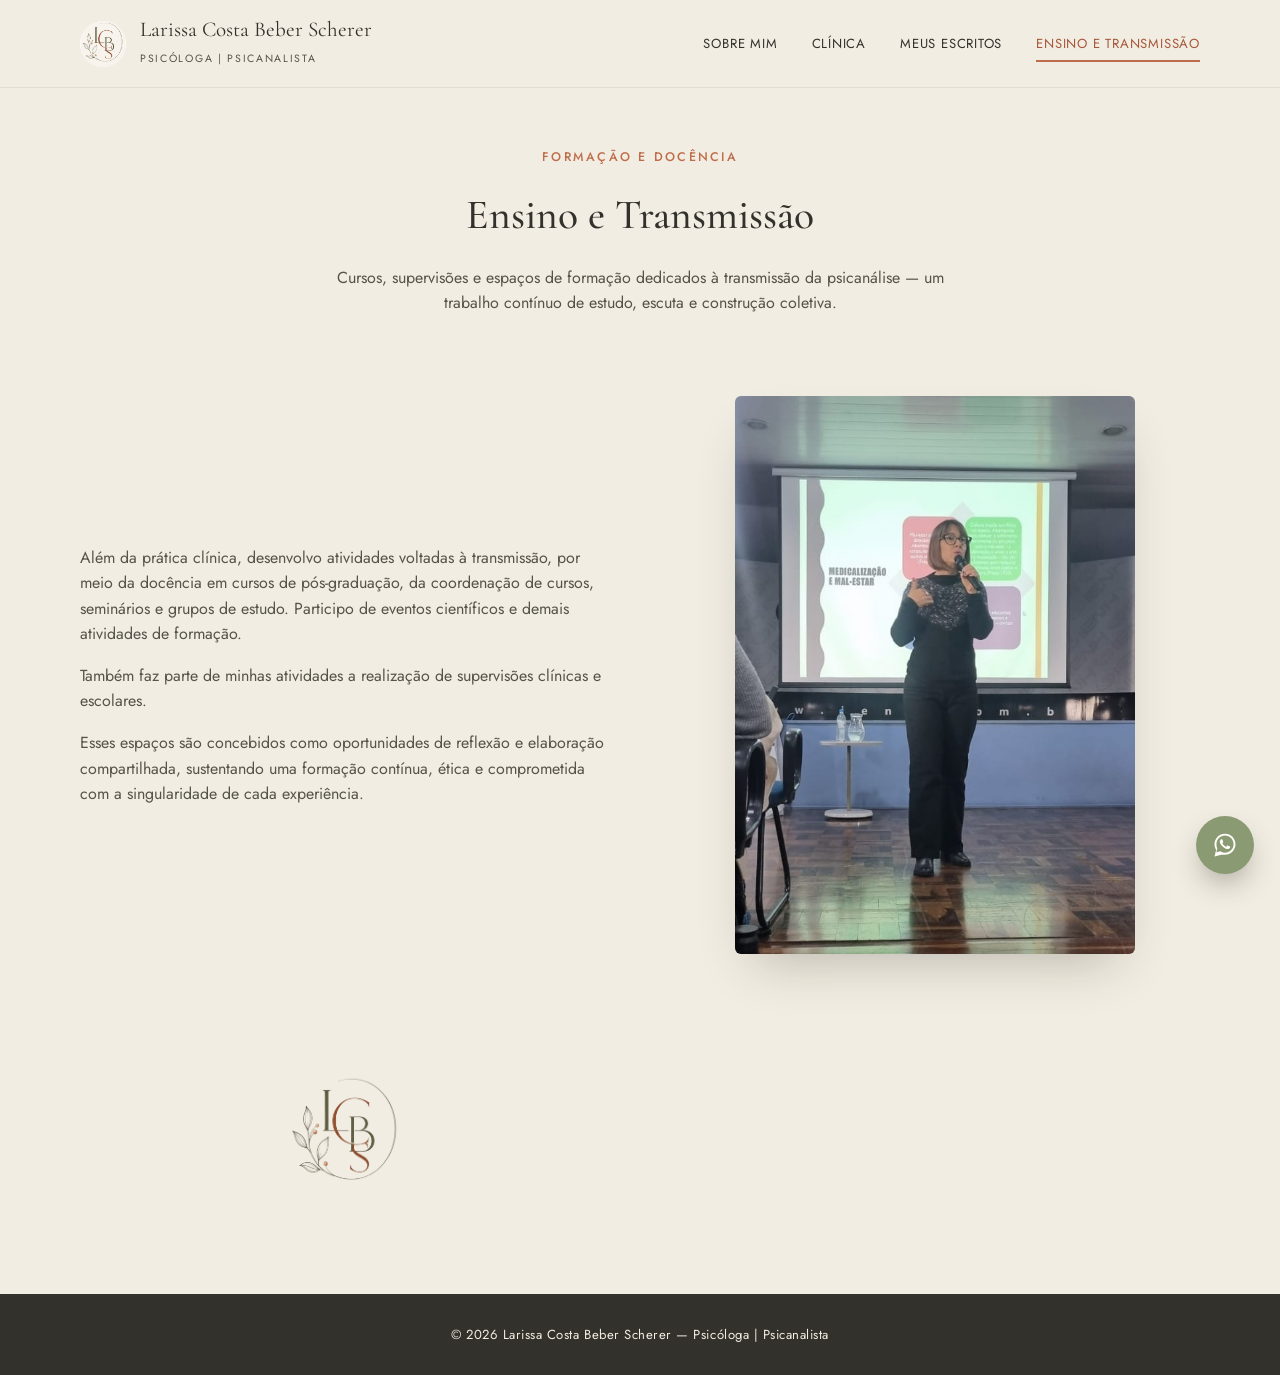
<file: ensino-transmissao.html>
<!DOCTYPE html>
<html lang="pt-BR">
<head>
<meta charset="UTF-8">
<meta name="viewport" content="width=device-width, initial-scale=1.0">
<title>Ensino e Transmissão | Larissa Costa Beber Scherer</title>
<link rel="preconnect" href="https://fonts.googleapis.com">
<link href="https://fonts.googleapis.com/css2?family=Cormorant+Garamond:ital,wght@0,400;0,500;0,600;1,400;1,500&family=Jost:wght@300;400;500;600&display=swap" rel="stylesheet">
<link rel="stylesheet" href="style.css">
</head>
<body>

<header class="site-header">
  <div class="header-inner">
    <!-- ============ ESPAÇO PARA A LOGO ============ -->
    <a href="index.html" class="logo">
  <span class="logo-mark">
  <img src="logo_larissa.jpeg" alt="Logo Larissa Costa Beber Scherer">
</span>
      <span class="logo-text">
        <span class="nome">Larissa Costa Beber Scherer</span><br>
        <span class="titulo">Psicóloga | Psicanalista</span>
      </span>
    </a>

    <nav class="main-nav">
      <a href="index.html#sobre">Sobre mim</a>
      <a href="index.html#clinica">Clínica</a>
      <a href="index.html#escritos">Meus escritos</a>
      <a href="ensino-transmissao.html" class="active">Ensino e Transmissão</a>
    </nav>

    <button class="nav-toggle" aria-label="Abrir menu">
      <span></span><span></span><span></span>
    </button>
  </div>
</header>

<!-- ===================== TÍTULO DA PÁGINA ===================== -->
<section class="pagina-hero">
  <div class="container">
    <span class="eyebrow">Formação e docência</span>
    <h1>Ensino e Transmissão</h1>
    <p class="lead">Cursos, supervisões e espaços de formação dedicados à transmissão da psicanálise — um trabalho contínuo de estudo, escuta e construção coletiva.</p>
  </div>
</section>

<section class="ensino-conteudo">
  <div class="container">

    <!-- Linha 1: texto à esquerda / imagem em cima à direita -->
    <div class="ensino-linha">
      <div class="texto">
        <p>Além da prática clínica, desenvolvo atividades voltadas à transmissão, por meio da docência em cursos de pós-graduação, da coordenação de cursos, seminários e grupos de estudo. Participo de eventos científicos e demais atividades de formação.</p>
        <p>Também faz parte de minhas atividades a realização de supervisões clínicas e escolares.</p>
        <p>Esses espaços são concebidos como oportunidades de reflexão e elaboração compartilhada, sustentando uma formação contínua, ética e comprometida com a singularidade de cada experiência.</p>
      </div>

      <!-- ============ ESPAÇO PARA IMAGEM 1 (em cima, à direita) ============ -->
<div class="imagem-box imagem-box--pequena">
  <img src="imagem_aula.jpeg" alt="Curso ou palestra ministrada por Larissa">
</div>
    </div>

    <!-- Linha 2: imagem embaixo à esquerda / texto à direita -->
    <div class="ensino-linha inverte">
          <img src="logo_larissa_transparente.png" alt="Logo Larissa Costa Beber Scherer" class="footer-logo">

    </div>
</section>



<footer>
  &copy; <span id="ano"></span> Larissa Costa Beber Scherer — Psicóloga | Psicanalista
</footer>

<!-- Botão flutuante do WhatsApp -->
<a class="whatsapp-float" href="https://wa.me/5521999880692?text=Ol%C3%A1%2C%20gostaria%20de%20agendar%20uma%20consulta" target="_blank" rel="noopener" aria-label="Conversar no WhatsApp">
  <svg viewBox="0 0 32 32"><path d="M16.001 3C9.373 3 4 8.373 4 15c0 2.386.694 4.61 1.902 6.487L4 29l7.72-1.879A11.94 11.94 0 0016 27c6.628 0 12-5.373 12-12S22.629 3 16.001 3zm0 21.75a9.71 9.71 0 01-4.951-1.353l-.355-.21-4.583 1.116 1.128-4.463-.232-.366A9.716 9.716 0 016.25 15c0-5.376 4.375-9.75 9.751-9.75 5.375 0 9.75 4.374 9.75 9.75s-4.375 9.75-9.75 9.75zm5.361-7.302c-.294-.147-1.738-.858-2.008-.956-.27-.098-.466-.147-.663.147-.196.294-.76.955-.932 1.152-.171.196-.343.221-.637.074-.294-.147-1.241-.457-2.364-1.458-.874-.78-1.464-1.743-1.636-2.037-.171-.294-.018-.453.129-.6.132-.132.294-.343.441-.515.147-.171.196-.294.294-.49.098-.196.049-.368-.025-.515-.074-.147-.663-1.6-.909-2.19-.24-.575-.484-.497-.663-.506l-.564-.01c-.196 0-.515.074-.785.368-.27.294-1.03 1.007-1.03 2.456 0 1.449 1.055 2.85 1.202 3.046.147.196 2.077 3.172 5.034 4.447.703.303 1.252.484 1.68.62.706.225 1.348.193 1.856.117.566-.084 1.738-.71 1.983-1.396.245-.686.245-1.274.171-1.396-.073-.123-.269-.196-.563-.343z"/></svg>
</a>

<script src="script.js"></script>
<script>document.getElementById("ano").textContent = new Date().getFullYear();</script>
</body>
</html>
</file>
<file: style.css>
/* ============================================
   Larissa Costa Beber Scherer — Psicóloga | Psicanalista
   Paleta: creme, terracota, verde-oliva, carvão
   ============================================ */

:root {
  --creme: #f2ede2;
  --creme-escuro: #e8e0d0;
  --areia: #ddd2b8;
  --carvao: #33312c;
  --carvao-suave: #55534a;
  --terracota: #bf6c4a;
  --terracota-escuro: #a5583a;
  --oliva: #8a9a72;
  --oliva-escuro: #6d7f5a;
  --branco: #fffdf9;

  --fonte-display: "Cormorant Garamond", Georgia, serif;
  --fonte-corpo: "Jost", "Segoe UI", Arial, sans-serif;

  --largura-max: 1200px;
}

* { box-sizing: border-box; }

html { scroll-behavior: smooth; }

body {
  margin: 0;
  font-family: var(--fonte-corpo);
  color: var(--carvao);
  background: var(--creme);
  line-height: 1.6;
  -webkit-font-smoothing: antialiased;
}

img { max-width: 100%; display: block; }

a { color: inherit; text-decoration: none; }

.container {
  max-width: var(--largura-max);
  margin: 0 auto;
  padding: 0 40px;
}

.eyebrow {
  font-family: var(--fonte-corpo);
  font-size: 0.78rem;
  letter-spacing: 0.18em;
  text-transform: uppercase;
  color: var(--terracota);
  font-weight: 500;
}

h1, h2, h3 {
  font-family: var(--fonte-display);
  font-weight: 500;
  color: var(--carvao);
  margin: 0;
}

/* ===================== HEADER ===================== */

.site-header {
  position: sticky;
  top: 0;
  z-index: 50;
  background: var(--creme);
  border-bottom: 1px solid rgba(51,49,44,0.08);
}

.header-inner {
  max-width: var(--largura-max);
  margin: 0 auto;
  padding: 18px 40px;
  display: flex;
  align-items: center;
  justify-content: space-between;
  gap: 24px;
}

/* Espaço reservado para a logo */
.logo {
  display: flex;
  align-items: center;
  gap: 14px;
}

.logo-mark {
  width: 46px;
  height: 46px;
  border-radius: 50%;
  border: none;
  display: flex;
  align-items: center;
  justify-content: center;
  flex-shrink: 0;
  overflow: hidden;
  background: var(--branco);
}

.logo-mark img {
  width: 100%;
  height: 100%;
  object-fit: contain;
}

.logo-mark svg { width: 26px; height: 26px; }

.logo-text .nome {
  font-family: var(--fonte-display);
  font-size: 1.32rem;
  line-height: 1.1;
}

.logo-text .titulo {
  font-size: 0.66rem;
  letter-spacing: 0.16em;
  color: var(--carvao-suave);
  text-transform: uppercase;
}

nav.main-nav {
  display: flex;
  align-items: center;
  gap: 34px;
}

nav.main-nav a {
  font-size: 0.82rem;
  letter-spacing: 0.06em;
  text-transform: uppercase;
  color: var(--carvao);
  position: relative;
  padding: 4px 0;
}

nav.main-nav a::after {
  content: "";
  position: absolute;
  left: 0; right: 0; bottom: -4px;
  height: 2px;
  background: var(--terracota);
  transform: scaleX(0);
  transform-origin: left;
  transition: transform 0.25s ease;
}

nav.main-nav a:hover::after,
nav.main-nav a.active::after {
  transform: scaleX(1);
}

nav.main-nav a.active { color: var(--terracota-escuro); }

.nav-toggle {
  display: none;
  background: none;
  border: none;
  cursor: pointer;
  padding: 8px;
}

.nav-toggle span {
  display: block;
  width: 24px;
  height: 2px;
  background: var(--carvao);
  margin: 5px 0;
  transition: 0.25s;
}

/* ===================== BOTÕES ===================== */

.btn {
  display: inline-flex;
  align-items: center;
  gap: 8px;
  padding: 13px 28px;
  border-radius: 4px;
  font-size: 0.82rem;
  letter-spacing: 0.06em;
  text-transform: uppercase;
  font-weight: 500;
  cursor: pointer;
  border: 1.5px solid transparent;
  transition: all 0.2s ease;
}

.btn-primary {
  background: var(--terracota);
  color: var(--branco);
}
.btn-primary:hover { background: var(--terracota-escuro); }

.btn-outline {
  border-color: var(--carvao);
  color: var(--carvao);
  background: transparent;
}
.btn-outline:hover { background: var(--carvao); color: var(--branco); }

.btn-whatsapp {
  background: var(--oliva);
  color: var(--branco);
}
.btn-whatsapp:hover { background: var(--oliva-escuro); }

.btn-whatsapp svg { width: 17px; height: 17px; }

/* ===================== HERO ===================== */

.hero {
  position: relative;
  overflow: hidden;
  padding: 90px 0 70px;
}

.hero-decor {
  position: absolute;
  right: -80px;
  top: -60px;
  width: 480px;
  height: 480px;
  opacity: 0.5;
  z-index: 0;
  pointer-events: none;
}

.hero-inner {
  position: relative;
  z-index: 1;
  display: grid;
  grid-template-columns: 1.1fr 0.9fr;
  gap: 60px;
  align-items: center;
}

.hero-copy .eyebrow { margin-bottom: 18px; display: block; }

.hero-copy h1 {
  font-size: 3.1rem;
  line-height: 1.15;
  margin-bottom: 22px;
}

.hero-copy p.lead {
  font-size: 1.05rem;
  color: var(--terracota-escuro);
  max-width: 460px;
  margin-bottom: 34px;
}

.hero-actions {
  display: flex;
  gap: 16px;
  flex-wrap: wrap;
}

/* Espaço para a foto da Larissa */
.hero-photo {
  position: relative;
}

.hero-photo .frame {
  border-radius: 6px;
  overflow: hidden;
  box-shadow: 0 30px 60px -20px rgba(51,49,44,0.35);
  aspect-ratio: 5 / 6;
}

.hero-photo .quote-card {
  position: absolute;
  left: -70px;
  bottom: -30px;
  background: var(--branco);
  padding: 26px 28px;
  max-width: 280px;
  border-radius: 4px;
  box-shadow: 0 20px 40px -15px rgba(51,49,44,0.25);
}

.hero-photo .quote-card .aspas {
  font-family: var(--fonte-display);
  font-size: 2.6rem;
  color: var(--oliva);
  line-height: 0.4;
  display: block;
  margin-bottom: 10px;
}

.hero-photo .quote-card p {
  font-family: var(--fonte-display);
  font-style: italic;
  font-size: 1.02rem;
  line-height: 1.5;
  margin: 0;
  color: var(--carvao-suave);
}

/* ===================== SEÇÕES GERAIS ===================== */

section { padding: 90px 0; }

.section-title {
  text-align: center;
  margin-bottom: 50px;
}

.section-title .eyebrow { display: block; margin-bottom: 10px; }

.section-title h2 { font-size: 2.1rem; }

/* ===================== ATENDIMENTO / CLÍNICA ===================== */

.atendimento { background: var(--creme-escuro); }

.cards-grid {
  display: grid;
  grid-template-columns: repeat(3, 1fr);
  gap: 26px;
}

.card {
  background: var(--branco);
  border-radius: 6px;
  padding: 30px;
  display: flex;
  gap: 20px;
  align-items: flex-start;
  transition: transform 0.25s ease, box-shadow 0.25s ease;
}

.card:hover {
  transform: translateY(-4px);
  box-shadow: 0 20px 40px -20px rgba(51,49,44,0.25);
}

.card .icon {
  width: 56px;
  height: 56px;
  border-radius: 50%;
  border: 1.5px solid var(--terracota);
  display: flex;
  align-items: center;
  justify-content: center;
  flex-shrink: 0;
}

.card .icon svg { width: 26px; height: 26px; stroke: var(--terracota); }

.card h3 { font-size: 1.2rem; margin-bottom: 8px; }
.card p { margin: 0; font-size: 0.92rem; color: var(--carvao-suave); }

/* ===================== SOBRE MIM ===================== */

.sobre .container {
  display: grid;
  grid-template-columns: 0.85fr 1.15fr;
  gap: 60px;
  align-items: center;
}

.sobre .imagem-box {
  border-radius: 6px;
  overflow: hidden;
  aspect-ratio: 4/5;
}

/* Garante que imagem OU vídeo preencham a caixa do mesmo jeito */
.imagem-box img,
.imagem-box video {
  width: 100%;
  height: 100%;
  object-fit: cover;
  display: block;
  background: var(--carvao);
}

.sobre p { color: var(--carvao-suave); margin-bottom: 16px; }

/* ===================== ESCRITOS ===================== */

.escritos { background: var(--creme-escuro); }

.escritos-grid {
  display: grid;
  grid-template-columns: 1fr 1fr;
  gap: 60px;
  align-items: center;
}

.escritos-copy p { color: var(--carvao-suave); margin-bottom: 26px; }

.livros {
  display: flex;
  gap: 16px;
  align-items: flex-end;
  justify-content: center;
}

.livro {
  width: 120px;
  height: 260px;
  border-radius: 3px 8px 8px 3px;
  box-shadow: 4px 6px 18px rgba(0,0,0,0.25);
  display: flex;
  align-items: flex-end;
  padding: 18px 14px;
  color: var(--branco);
  font-family: var(--fonte-display);
  font-size: 1.05rem;
  line-height: 1.25;
}

.livro.a { background: #4d6a73; }
.livro.b { background: #d8cdb8; color: var(--carvao); height: 230px; }
.livro.c { background: var(--terracota); height: 245px; }

/* ===================== CONTATO ===================== */

.contato { position: relative; overflow: hidden; }

.contato .container {
  display: grid;
  grid-template-columns: 1fr 1fr;
  gap: 60px;
  position: relative;
  z-index: 1;
}

.contato-lista {
  list-style: none;
  padding: 0;
  margin: 24px 0 30px;
}

.contato-lista li {
  display: flex;
  align-items: center;
  gap: 14px;
  margin-bottom: 16px;
  font-size: 0.95rem;
}

.contato-lista svg { width: 20px; height: 20px; stroke: var(--terracota); flex-shrink: 0; }

.redes { display: flex; gap: 22px; margin-top: 10px; }
.redes a { display: flex; align-items: center; gap: 8px; font-size: 0.9rem; }
.redes svg { width: 20px; height: 20px; stroke: var(--carvao); }

/* ===================== FOOTER ===================== */

footer {
  background: var(--carvao);
  color: var(--creme);
  padding: 30px 0;
  text-align: center;
  font-size: 0.82rem;
  letter-spacing: 0.04em;
}

/* ===================== WHATSAPP FLUTUANTE ===================== */

.whatsapp-float {
  position: fixed;
  right: 26px;
  bottom: 26px;
  width: 58px;
  height: 58px;
  border-radius: 50%;
  background: var(--oliva);
  display: flex;
  align-items: center;
  justify-content: center;
  box-shadow: 0 14px 30px -8px rgba(51,49,44,0.45);
  z-index: 60;
  transition: transform 0.2s ease, background 0.2s ease;
}

.whatsapp-float:hover { transform: scale(1.06); background: var(--oliva-escuro); }
.whatsapp-float svg { width: 28px; height: 28px; fill: var(--branco); }

/* ===================== PÁGINA: ENSINO E TRANSMISSÃO ===================== */

.pagina-hero {
  padding: 60px 0 20px;
  text-align: center;
}

.pagina-hero .eyebrow { display: block; margin-bottom: 14px; }
.pagina-hero h1 { font-size: 2.6rem; margin-bottom: 16px; }
.pagina-hero .lead {
  max-width: 620px;
  margin: 0 auto;
  color: var(--carvao-suave);
}

.ensino-conteudo { padding: 60px 0 100px; }

.ensino-linha {
  display: grid;
  grid-template-columns: 1fr 1fr;
  gap: 60px;
  align-items: center;
  margin-bottom: 90px;
}

.ensino-linha:last-child { margin-bottom: 0; }

.ensino-linha .texto h2 {
  font-size: 1.8rem;
  margin-bottom: 18px;
}

.ensino-linha .texto p {
  color: var(--carvao-suave);
  margin-bottom: 14px;
}

.ensino-linha .imagem-box {
  border-radius: 6px;
  overflow: hidden;
  box-shadow: 0 25px 50px -20px rgba(51,49,44,0.3);
}

/* imagem 1: em cima, à direita -> ordem natural (texto esq / imagem dir) */
/* imagem 2: embaixo, à esquerda -> inverte ordem em telas grandes */
.ensino-linha.inverte .texto { order: 2; }
.ensino-linha.inverte .imagem-box { order: 1; }

/* ===================== RESPONSIVO ===================== */

@media (max-width: 980px) {
  .hero-inner { grid-template-columns: 1fr; }
  .hero-photo { order: -1; max-width: 420px; margin: 0 auto; }
  .hero-photo .quote-card { position: static; margin-top: 20px; max-width: 100%; }
  .sobre .container,
  .escritos-grid,
  .contato .container,
  .ensino-linha {
    grid-template-columns: 1fr !important;
  }
  .ensino-linha.inverte .texto,
  .ensino-linha.inverte .imagem-box { order: initial; }
  .cards-grid { grid-template-columns: 1fr; }
}

@media (max-width: 860px) {
  nav.main-nav {
    position: fixed;
    top: 82px;
    left: 0;
    right: 0;
    background: var(--creme);
    flex-direction: column;
    padding: 26px 40px;
    gap: 22px;
    border-bottom: 1px solid rgba(51,49,44,0.1);
    transform: translateY(-130%);
    opacity: 0;
    transition: all 0.3s ease;
    z-index: 40;
  }
  nav.main-nav.aberto { transform: translateY(0); opacity: 1; }
  .nav-toggle { display: block; }
  .hero-copy h1 { font-size: 2.3rem; }
  .header-inner { padding: 16px 24px; }
  .container { padding: 0 24px; }
}

.livros-foto {
  max-width: 300px;
  margin: 0 auto;
  border-radius: 6px;
  overflow: hidden;
  box-shadow: 0 25px 50px -20px rgba(51,49,44,0.3);
  aspect-ratio: 4 / 5;
}

.livros-foto img {
  width: 100%;
  height: 100%;
  object-fit: cover;
  display: block;
}

.card-img {
  width: 90px;
  height: 90px;
  flex-shrink: 0;
  border-radius: 6px;
  overflow: hidden;
  margin-bottom: 0;
}

.card-img img {
  width: 100%;
  height: 100%;
  object-fit: cover;
  display: block;
}

.imagem-box--pequena {
  max-width: 400px;
  margin: 0 auto;
}

.footer-logo {
  width: 120px;
  height: 120px;
  object-fit: contain;
  margin: 30px auto 0;
  display: block;
}
</file>
